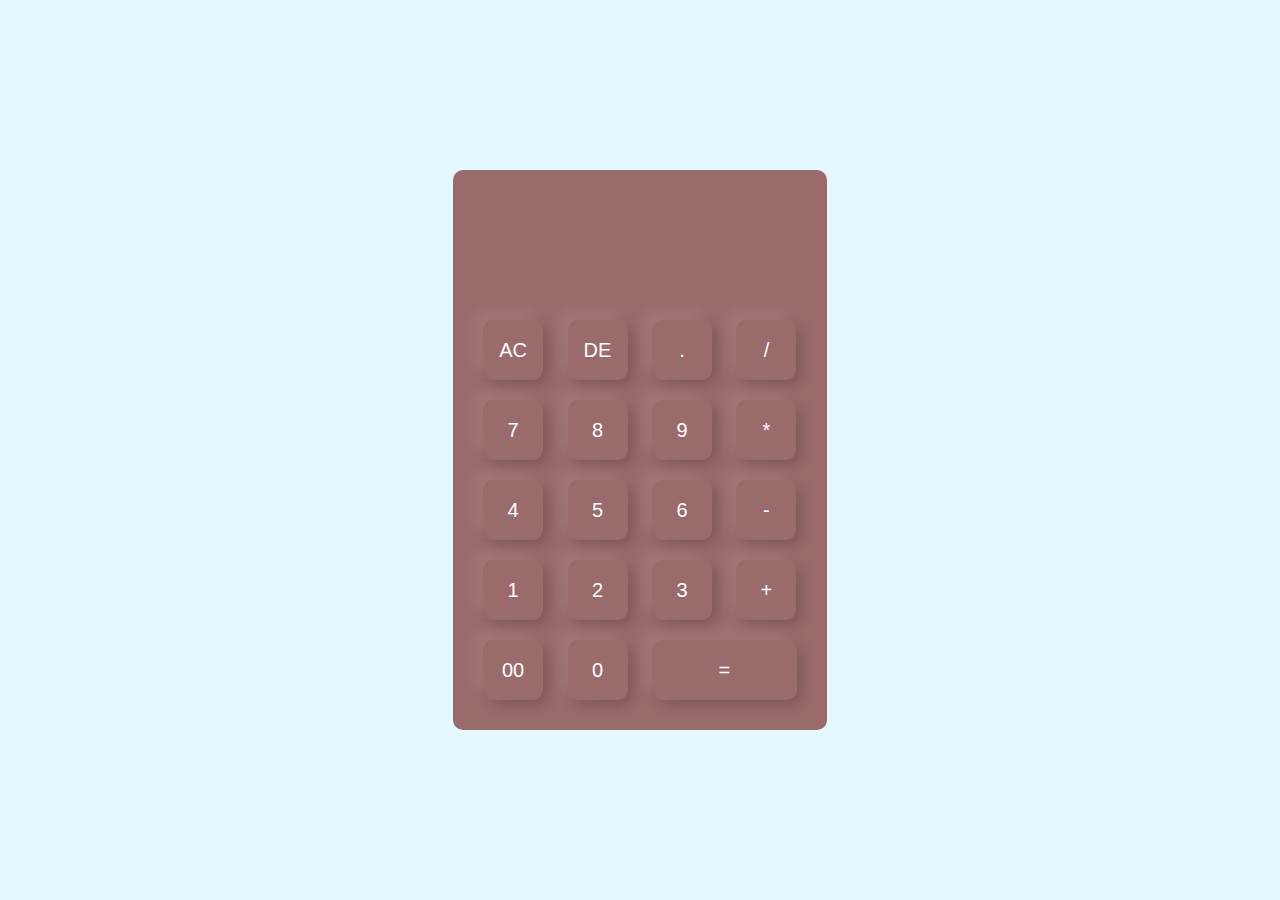
<file: calculator-app-greatstack/index.html>
<!DOCTYPE html>
<html lang="en">
<head>
    <meta charset="UTF-8">
    <meta name="viewport" content="width=device-width, initial-scale=1.0">
    <title>Document</title>
    <link rel="stylesheet" href="style.css">
</head>
<body>
    <div class="container">
        <div class="calculator">
            <form>
                <div class="display">
                    <input type="text" name="display" id="display">
                </div>
                <div>
                    <input type="button" value="AC">
                    <input type="button" value="DE">
                    <input type="button" value=".">
                    <input type="button" value="/">
                </div>
                <div>
                    <input type="button" value="7">
                    <input type="button" value="8">
                    <input type="button" value="9">
                    <input type="button" value="*">
                </div>
                <div>
                    <input type="button" value="4">
                    <input type="button" value="5">
                    <input type="button" value="6">
                    <input type="button" value="-">
                </div>
                <div>
                    <input type="button" value="1">
                    <input type="button" value="2">
                    <input type="button" value="3">
                    <input type="button" value="+">
                </div>
                <div>
                    <input type="button" value="00">
                    <input type="button" value="0">
                    <input type="button" value="=" class="equal">
                </div>
            </form>
        </div>
    </div>
</body>
<script src="script.js"></script>
</html>
</file>
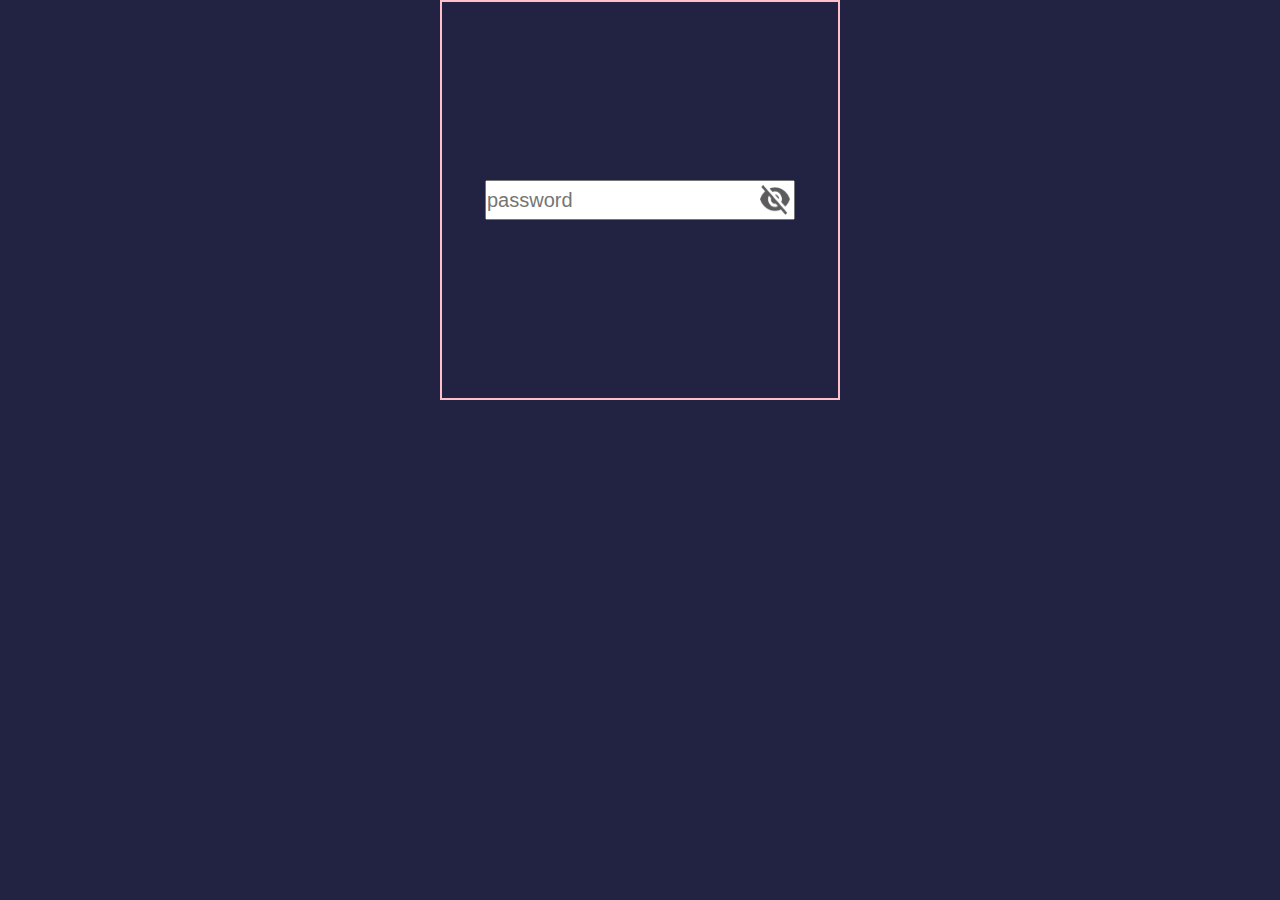
<file: hide-show-password/index.html>
<!DOCTYPE html>
<html lang="en">
<head>
    <meta charset="UTF-8">
    <meta name="viewport" content="width=device-width, initial-scale=1.0">
    <title>Document</title>
    <link rel="stylesheet" href="style.css">
</head>
<body>
    <div class="container">
        <div class="inputBox">
            <input type="password" id="input" placeholder="password" ><img id="closed" src="eye-close.png" alt="">
        </div>
    </div>
</body>
<script src="script.js"></script>
</html>
</file>
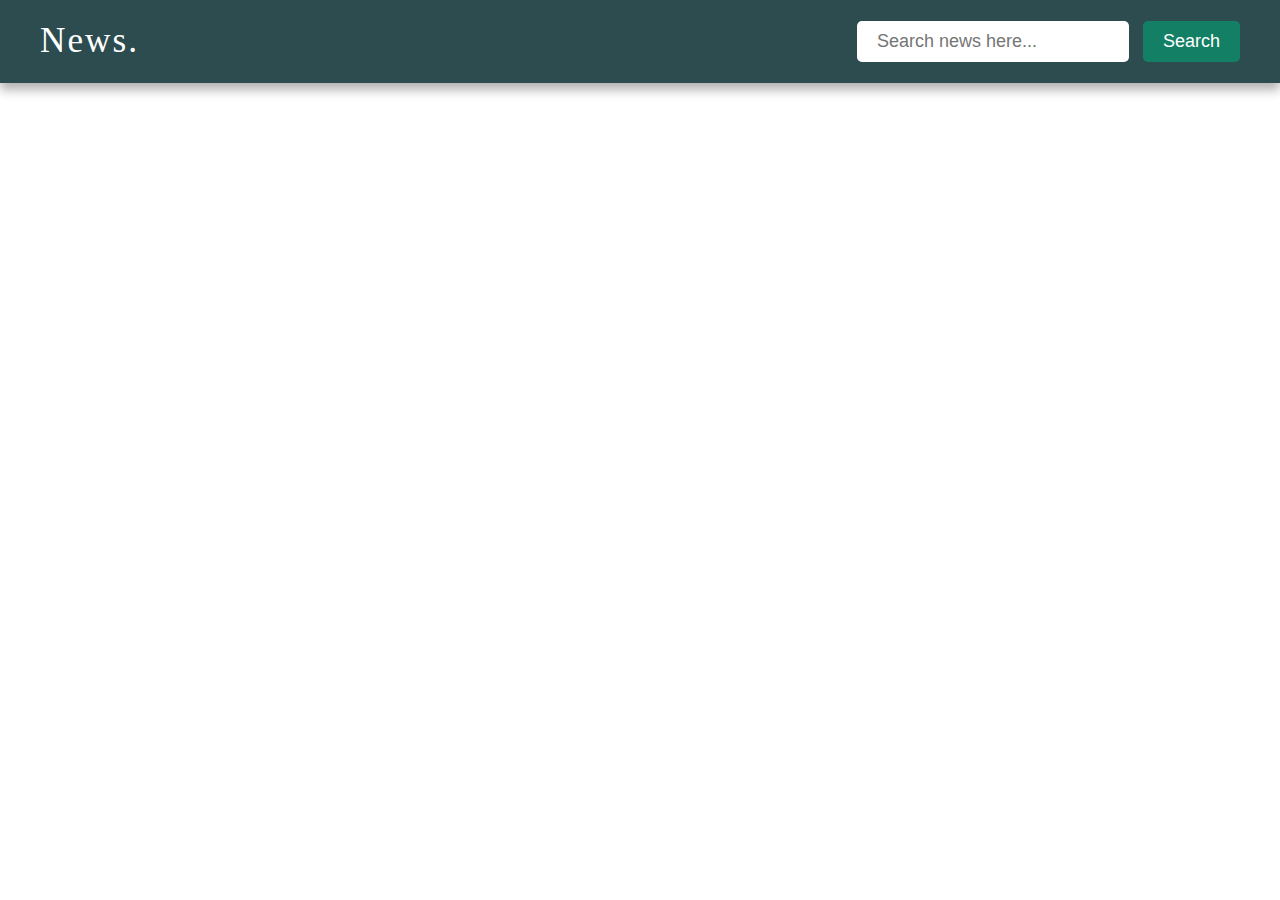
<file: news-app/index.html>
<!DOCTYPE html>
<html lang="en">
<head>
    <meta charset="UTF-8">
    <meta name="viewport" content="width=device-width, initial-scale=1.0">
    <title>News app</title>
    <link rel="stylesheet" href="style.css">
</head>
<body>
    
    <nav>
        <div class="navbar obj-width">
            <a class="logo" href="index.html">News.</a>
            <div class="search-container">
                <input type="text" placeholder="Search news here..." id="search-input">
                <button id="search-button">Search</button>
            </div>
        </div>
    </nav>

    <main id="blog-container" class="obj-width">
        <!-- <div class="blog-card">
            <img src="https://placehold.co/600x400" alt="">
            <h2>This is a title</h2>
            <p>Lorem ipsum, dolor sit amet consectetur adipisicing elit. Laboriosam sed minima nam sequi voluptatem fugiat nobis soluta cum! Delectus, dicta?</p>
        </div>
        <div class="blog-card">
            <img src="https://placehold.co/600x400" alt="">
            <h2>This is a title</h2>
            <p>Lorem ipsum, dolor sit amet consectetur adipisicing elit. Laboriosam sed minima nam sequi voluptatem fugiat nobis soluta cum! Delectus, dicta?</p>
        </div>
        <div class="blog-card">
            <img src="https://placehold.co/600x400" alt="">
            <h2>This is a title</h2>
            <p>Lorem ipsum, dolor sit amet consectetur adipisicing elit. Laboriosam sed minima nam sequi voluptatem fugiat nobis soluta cum! Delectus, dicta?</p>
        </div>
        <div class="blog-card">
            <img src="https://placehold.co/600x400" alt="">
            <h2>This is a title</h2>
            <p>Lorem ipsum, dolor sit amet consectetur adipisicing elit. Laboriosam sed minima nam sequi voluptatem fugiat nobis soluta cum! Delectus, dicta?</p>
        </div> -->
    </main>

</body>
<script src="script.js"></script>
</html>
</file>
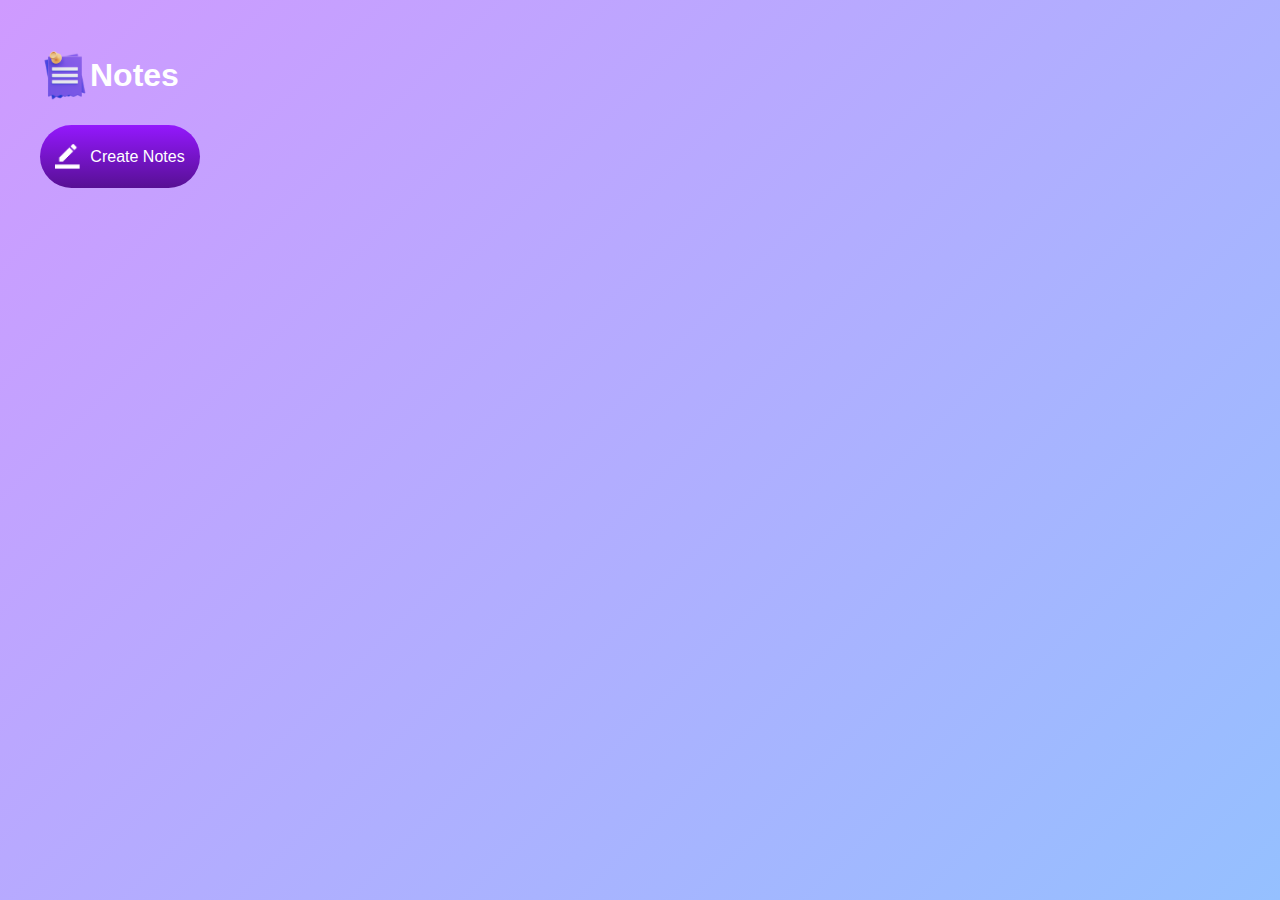
<file: notes-app/index.html>
<!DOCTYPE html>
<html lang="en">
<head>
    <meta charset="UTF-8">
    <meta name="viewport" content="width=device-width, initial-scale=1.0">
    <title>Notes app</title>
    <link rel="stylesheet" href="style.css">
</head>
<body>
    <div class="container">
        <div class="create">    
            <h1><img src="./images/notes.png" alt="">Notes</h1>
            <button id="create-notes"><img src="./images/edit.png" alt=""> Create Notes</button>
        </div>
    </div>
</body>
<script src="script.js"></script>
</html>
</file>
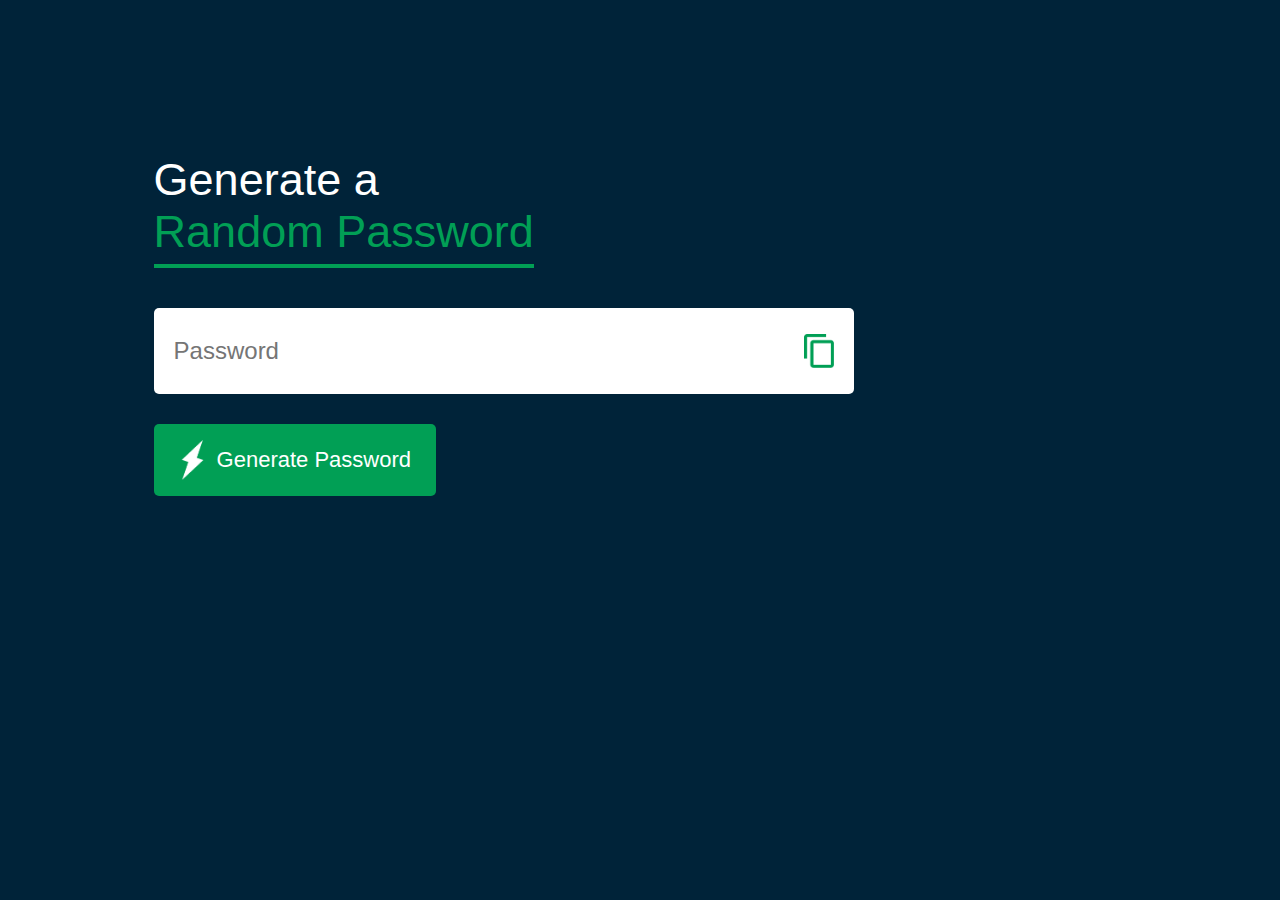
<file: random-password-generator/index.html>
<!DOCTYPE html>
<html lang="en">
<head>
    <meta charset="UTF-8">
    <meta name="viewport" content="width=device-width, initial-scale=1.0">
    <title>Random Password Generator</title>
    <link rel="stylesheet" href="style.css">
</head>
<body>
    <div class="container">
        <h1>Generate a <br> <span>Random Password</span></h1>
        <div class="display">
            <input type="text" id="password" placeholder="Password">
            <img id="imgCopy" src="./images/copy.png" alt="">
        </div>
        <button id="btnGenerate"> <img src="./images/generate.png" alt=""> Generate Password</button>
    </div>
</body>
<script src="script.js"></script>
</html>
</file>
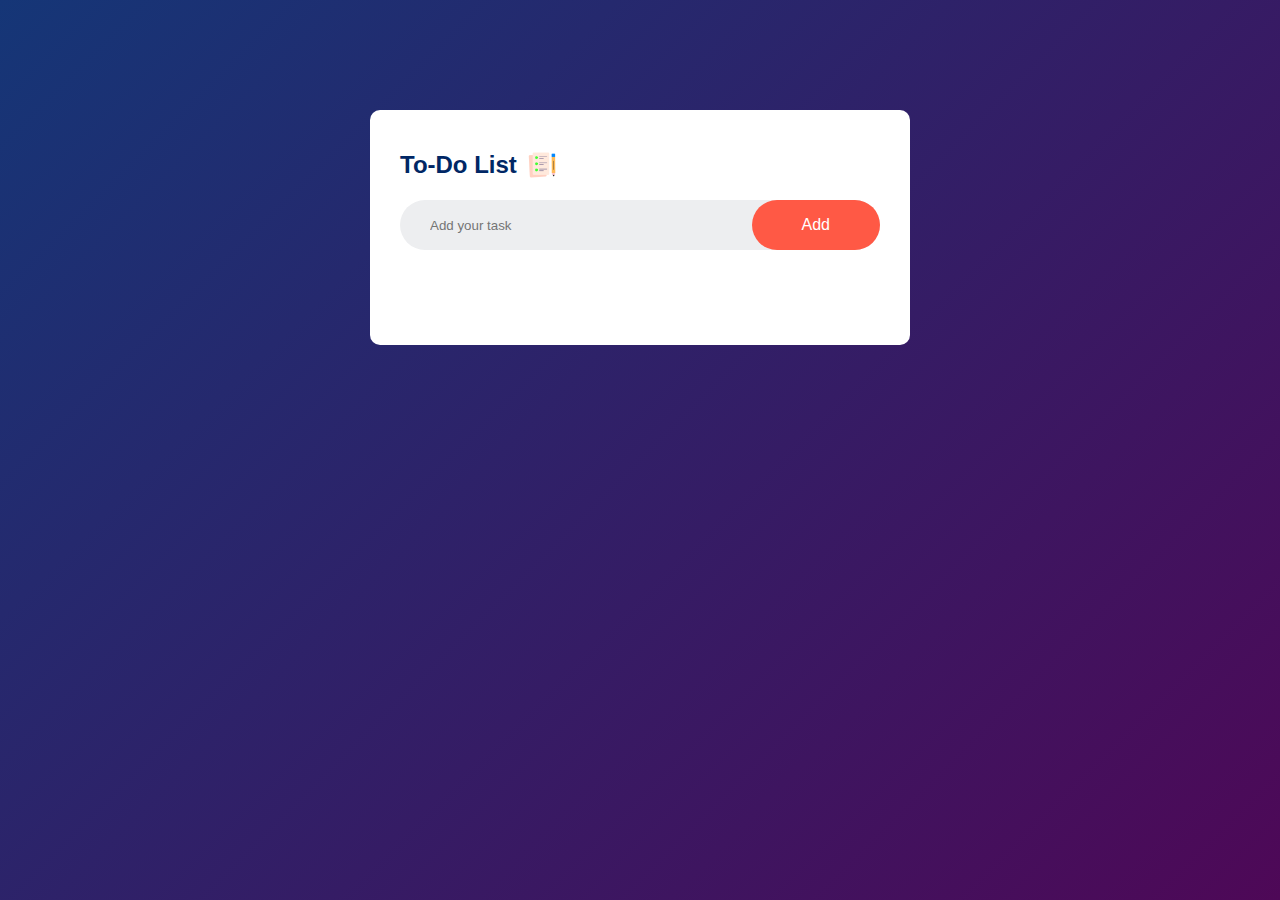
<file: todo-list/index.html>
<!DOCTYPE html>
<html lang="en">
<head>
    <meta charset="UTF-8">
    <meta name="viewport" content="width=device-width, initial-scale=1.0">
    <title>To do list</title>
    <link rel="stylesheet" href="style.css">
</head>
<body>
    
    <div class="container">
        <div class="todo-app">
            <h2>To-Do List <img src="./images/icon.png" alt=""> </h2>
            <div class="row">
                <input type="text" id="input-box" placeholder="Add your task">
                <button id="btn">Add</button>
            </div>
            <ul id="list-container">
                <!-- <li class="checked">task 1</li>
                <li>task 2</li>
                <li>task 3</li> -->
            </ul>
        </div>
    </div>

</body>
<script src="script.js"></script>
</html>
</file>
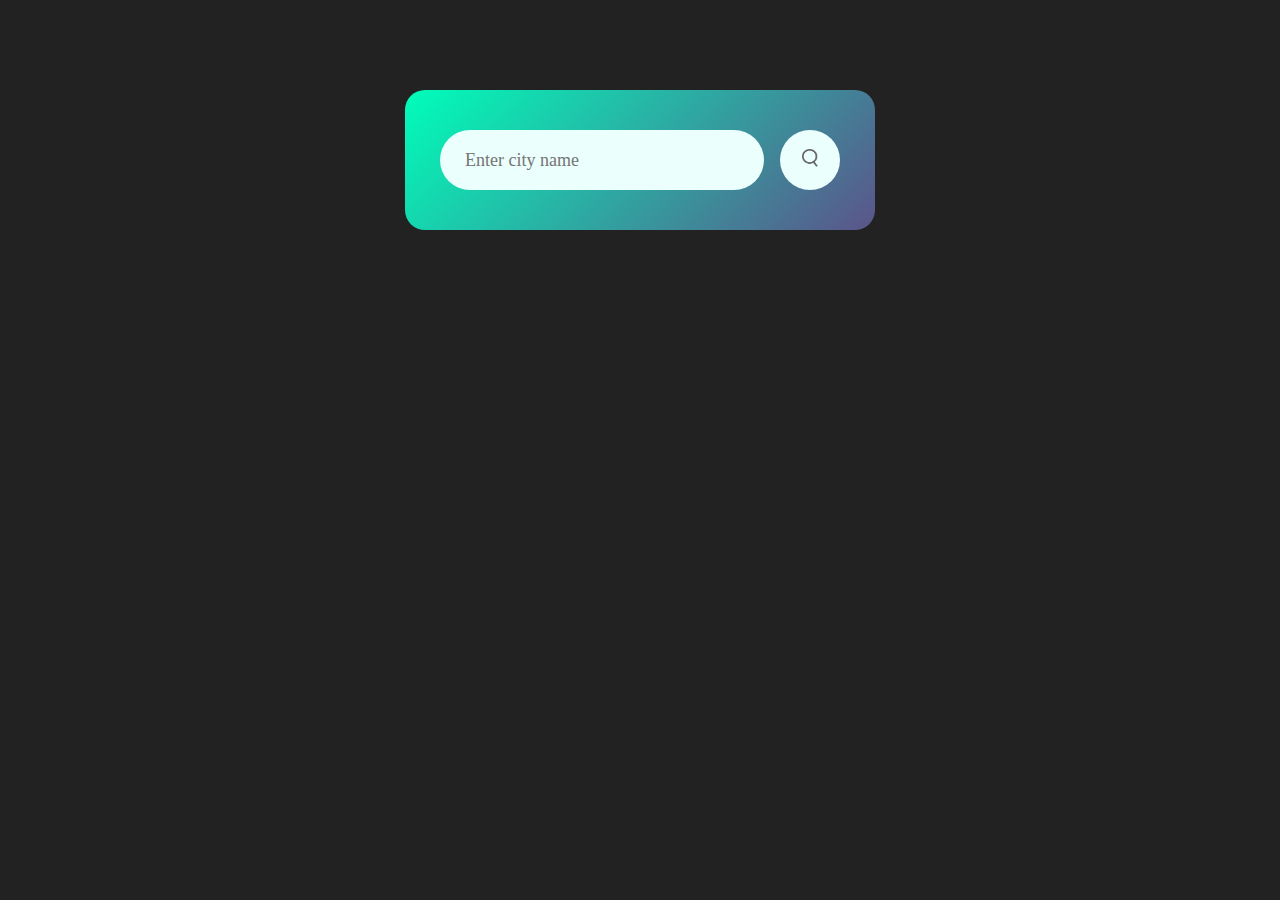
<file: weather-app/index.html>
<!DOCTYPE html>
<html lang="en">
<head>
    <meta charset="UTF-8">
    <meta name="viewport" content="width=device-width, initial-scale=1.0">
    <title>Weather App</title>
    <link rel="stylesheet" href="style.css">
</head>
<body>
    
    <div class="card">
        <div class="search">
            <input type="text" placeholder="Enter city name" spellcheck="false">
            <button><img src="./images/search.png"></button>
        </div>

        <div class="error">
            <p>Invalid city name</p>
        </div>

        <div class="weather">
            <img src="./images/rain.png" class="weather-icon">
            <h1 class="temp">22°C</h1>
            <h2 class="city">New York</h2>
            <div class="details">

                <div class="col">
                    <img src="./images/humidity.png" alt="">
                    <div>
                        <p class="humidity">50%</p>
                        <p>Humidity</p>
                    </div>
                </div>
                <div class="col">
                    <img src="./images/wind.png" alt="">
                    <div>
                        <p class="wind">15km/h</p>
                        <p>Wind Speed</p>
                    </div>
                </div>

            </div>
        </div>

    </div>


</body>

<script src="script.js"></script>
</html>
</file>
<file: calculator-app-greatstack/style.css>
*{
    margin: 0;
    padding: 0;
    font-family: 'Poppins',sans-serif;
    box-sizing: border-box;
}

.container{
    width: 100%;
    height: 100vh;
    background: #e3f9ff;
    display: flex;
    align-items: center;
    justify-content: center;
}

.calculator{
    background:  #803737bb;
    padding: 20px;
    border-radius: 10px;
}

.calculator form input{
    width: 60px;
    height: 60px;
    border: none;
    outline: none;
    border-radius: 10px;
    box-shadow: -8px -8px 15px rgba(255, 255, 255, 0.1),5px 5px 15px rgba(0, 0, 0, 0.2);
    background: transparent;
    font-size: 20px;
    color: white;
    cursor: pointer;
    margin: 10px;
}

form .display{
    display: flex;
    justify-content: flex-end;
    margin: 20px 0;
}

form .display input{
    text-align: right;
    flex: 1;
    font-size: 40px;
    box-shadow: none;
}

form input.equal{
    width: 145px;
}
</file>
<file: hide-show-password/style.css>
*{
    margin: 0;
    padding: 0;
    font-family: 'Poppins',sans-serif;
    box-sizing: border-box;
}

body{
    background-color: rgb(34, 34, 66);
    display: flex;
    justify-content: center;
}

.container{
    border: 2px solid pink;
    width: 400px;
    height: 400px;
    display: flex;
    align-items: center;
    justify-content: center;
}

.inputBox{
    position: relative;
}

.container input{
    width: 310px;
    height: 40px;
    font-size: 20px;
    padding-right: 40px;
}

.container img{
    position: absolute;
    right: 5px; /* Adjust as needed */
    top: 50%;
    transform: translateY(-50%);
    width: 30px;
    height: 30px;
    cursor: pointer;
    border: none;
}
</file>
<file: news-app/style.css>
*{
    margin: 0;
    padding: 0;
    box-sizing: border-box;
}

body{
    position: relative;
}

/*Global CSS*/
.obj-width{
    max-width: 1200px;
    margin: auto;

}

nav{
    background-color: #2d4c50;
    box-shadow: 0 7px 10px rgba(0, 0, 0, 0.3);
}

.navbar{
    display: flex;
    justify-content: space-between;
    align-items: center;
    padding: 1.3rem 0;
}

.navbar .logo{
    color: white;
    text-decoration: none;
    letter-spacing: 2px;
    font-size: 2.2rem;
}

#search-input{
    max-width: 400px;
    padding: 10px 20px;
    border: none;
    outline: none;
    border-radius: 5px;
    font-size: 18px;
    color: #333;
}

#search-button{
    padding: 10px 20px;
    background-color: #138065;
    color: #fff;
    border: none;
    outline: none;
    font-size: 18px;
    cursor: pointer;
    border-radius: 5px;
    margin-left: 10px;
}

#blog-container{
    padding: 3rem 0;
    display: flex;
    justify-content: flex-start;
    align-items: flex-start;
    flex-wrap: wrap;

}

.blog-card{
    width: 280px;
    border: 1px solid #2d4c50;
    border-radius: 10px;
    cursor: pointer;
    padding: 1rem;
    margin: 10px;
}

.blog-card img{
    width: 100%;
    height: 280px;
    object-fit: cover;
    border-radius: 5px;
    margin-bottom: 1rem;
}

.blog-card:hover{
    box-shadow: 4px 4px 10px rgba(0, 0, 0, 0.3);
}

.blog-card h2{
    color: #141414;
    font-size: 1.7rem;
    font-weight: 500;
}

.blog-card p{
    font-size: 1.2rem;
    padding-top: 0.7rem;
}

@media(max-width:500px){ 
    nav{
        padding: 0 20px;
    } 
    .navbar .logo{
        font-size: 1.8rem;
    }
    #search-input{
        width: 150px;
        padding: 10px 20px;
    }
    .blog-card{
        width: 100%;
    }
}
</file>
<file: notes-app/style.css>
*{
    margin: 0;
    padding: 0;
    font-family: 'Poppins',sans-serif;
    box-sizing: border-box;
}

.container{
    background: linear-gradient(135deg,#cf9aff,#95c0ff);
    width: 100%;
    min-height: 100vh;
    color: #fff;
    padding-top: 10px;
}

.container h1{
    display: flex;
    align-items: center;
}

.create{
   margin: 40px;
}

.create h1 img{
    height: 50px;
    width: 50px;
}

.create h1{
    margin-bottom: 25px;
}

#create-notes{
    width: 160px;
    height: 63px;
    border-radius: 44px;
    display: flex;
    align-items: center;
    justify-content: center;
    background: linear-gradient(#9418fd,#571094);
    font-size: 16px;
    color: white;
    border: 0;
    outline: 0;
    cursor: pointer;
}

#create-notes img{
    height: 25px;
    width: 25px;
    margin-right: 10px;
    border: 0;
    outline: 0;
}

.add-notes{
    height: 130px;
    width: 470px;
    background-color: #fff;
    margin: 40px;
    margin-bottom: 10px;
    border: none;
    outline: none;
    border-radius: 10px;
    position: relative;
}

.add-notes img{
    position: absolute;
    height: 25px;
    width: 30px;
    bottom: 10px;
    right: 12px;
    cursor: pointer;
}

.add-notes input{
    position: absolute;
    top: 6px;
    left: 10px;
    height: 110px;
    width: 350px;
    border: none;
    outline: none;
    padding: 0px 10px 50px 15px;
}
</file>
<file: random-password-generator/style.css>
*{
    margin: 0;
    padding: 0;
    font-family: 'Poppins',sans-serif;
    box-sizing: border-box;
}

body{
    background: #002339;
    color: #fff;
}

.container{
    margin: 12%;
    width: 90%;
    max-width: 700px;
}

.display{
    width: 100%;
    margin-top: 50px;
    margin-bottom: 30px;
    background: #fff;
    display: flex;
    align-items: center;
    justify-content: space-between;
    padding: 26px 20px;
    border-radius: 5px;
}

.container h1{
    font-weight: 500;
    font-size: 45px;
}

.container h1 span{
    color: #019f55;
    border-bottom: 4px solid #019f55;
    padding-bottom: 7px;
}

.display img{
    width: 30px;
    cursor: pointer;
}

.display input{
    border: none;
    outline: none;
    font-size: 24px;
}

.container button img{
    width: 28px;
    margin-right: 10px;
}

.container button{
    border: none;
    outline: none;
    background: #019f55;
    color: #fff;
    font-size: 22px;
    font-weight: 300;
    display: flex;
    align-items: center;
    justify-content: center;
    padding: 16px 25px;
    border-radius: 5px;
    cursor: pointer;
}
</file>
<file: todo-list/style.css>
*{
    margin: 0;
    padding: 0;
    font-family: 'Poppins',sans-serif;
    box-sizing: border-box;
}

.container{
    width: 100%;
    min-height: 100vh;
    background: linear-gradient(135deg,#153677,#4e0857);
    padding: 10px;

}

.todo-app{
    width: 100%;
    max-width: 540px;
    background: #fff;
    margin: 100px auto 20px;
    padding: 40px 30px 70px;
    border-radius: 10px;
}

.todo-app h2{
    color: #002765;
    display: flex;
    align-items: center;
    margin-bottom: 20px;
}

.todo-app h2 img{
    width: 30px;
    margin-left: 10px;
}

.row{
    display: flex;
    align-items: center;
    justify-content: space-between;
    background-color: #edeef0;
    border-radius: 30px;
    padding-left: 20px;
    margin-bottom: 25px;
}

input{
    flex: 1;
    border: none;
    outline: none;
    background: transparent;
    padding: 10px;
}

button{
    border: none;
    outline: none;
    padding: 16px 50px;
    background-color: #ff5945;
    color: #fff;
    font-size: 16px;
    cursor: pointer;
    border-radius: 40px;
}

ul li{
    list-style: none;
    font-size: 17px;
    padding: 12px 8px 12px 50px;
    cursor: pointer;
    position: relative;
}

ul li::before{
    content: '';
    position: absolute;
    height: 28px;
    width: 28px;
    border-radius: 50%;
    background-image: url(./images/unchecked.png);
    background-size: cover;
    background-position: center;
    top: 12px;
    left: 8px;
}

ul li.checked{
    color: #555;
    text-decoration: line-through;
}

ul li.checked::before{
    background-image: url('./images/checked.png');
}

ul li span{
    position: absolute;
    right: 0;
    top: 5px;
    width: 40px;
    height: 40px;
    font-size: 22px;
    color: #555;
    line-height: 40px;
    text-align: center;
    border-radius: 50%;
}

ul li span:hover{
    background: #edeef0;
}
</file>
<file: weather-app/style.css>
*{
    margin: 0;
    padding: 0;
    font-family: 'Poppins','sans-serrif';
    box-sizing: border-box;
}

body{
    background-color: #222;
}

.card{
    width: 90%;
    max-width: 470px;
    background: linear-gradient(135deg,#00feba,#5b548a);
    color: #fff;
    margin: 90px auto 0;  /*100px margin from top left,right auto and 0px from bottom*/
    border-radius: 20px;
    padding: 40px 35px;
    text-align: center;
}

.search{
    width: 100%;
    display: flex;
    align-items: center;
    justify-content: space-between;
}

.search input{
    border: 0;
    outline: 0;
    background: #ebfffc;
    color: #555;
    padding: 10px 25px;
    height: 60px;
    border-radius: 30px;
    flex: 1;
    margin-right: 16px;
    font-size: 18px;
}

.search button{
    border: 0;
    outline: 0;
    background: #ebfffc;
    border-radius: 50%;
    width: 60px;
    height: 60px;
    cursor: pointer;
}

.search button img{
    width: 16px;
}

.weather-icon{
    width: 170px;
    margin-top: 30px;
}

.weather h1{
    font-size: 80px;
    font-weight: 500;
}

.weather h2{
    font-size: 45px;
    font-weight: 400;
    margin-top: -10px;
}

.details{
    display: flex;
    justify-content: space-between;
    align-items: center;
    padding: 0 20px;
    margin-top: 50px;
}   

.col{
    display: flex;
    align-items: center;
    text-align: center;
}

.col img{
    width: 40px;
    margin-right: 10px;
}

.humidity{
    font-size: 28px;
    margin-top: -6px;
}

.weather{
    display: none;
}

.error{
    text-align: left;
    margin-left: 10px;
    font-size: 14px;
    margin-top: 10px;
    display: none;
}
</file>
